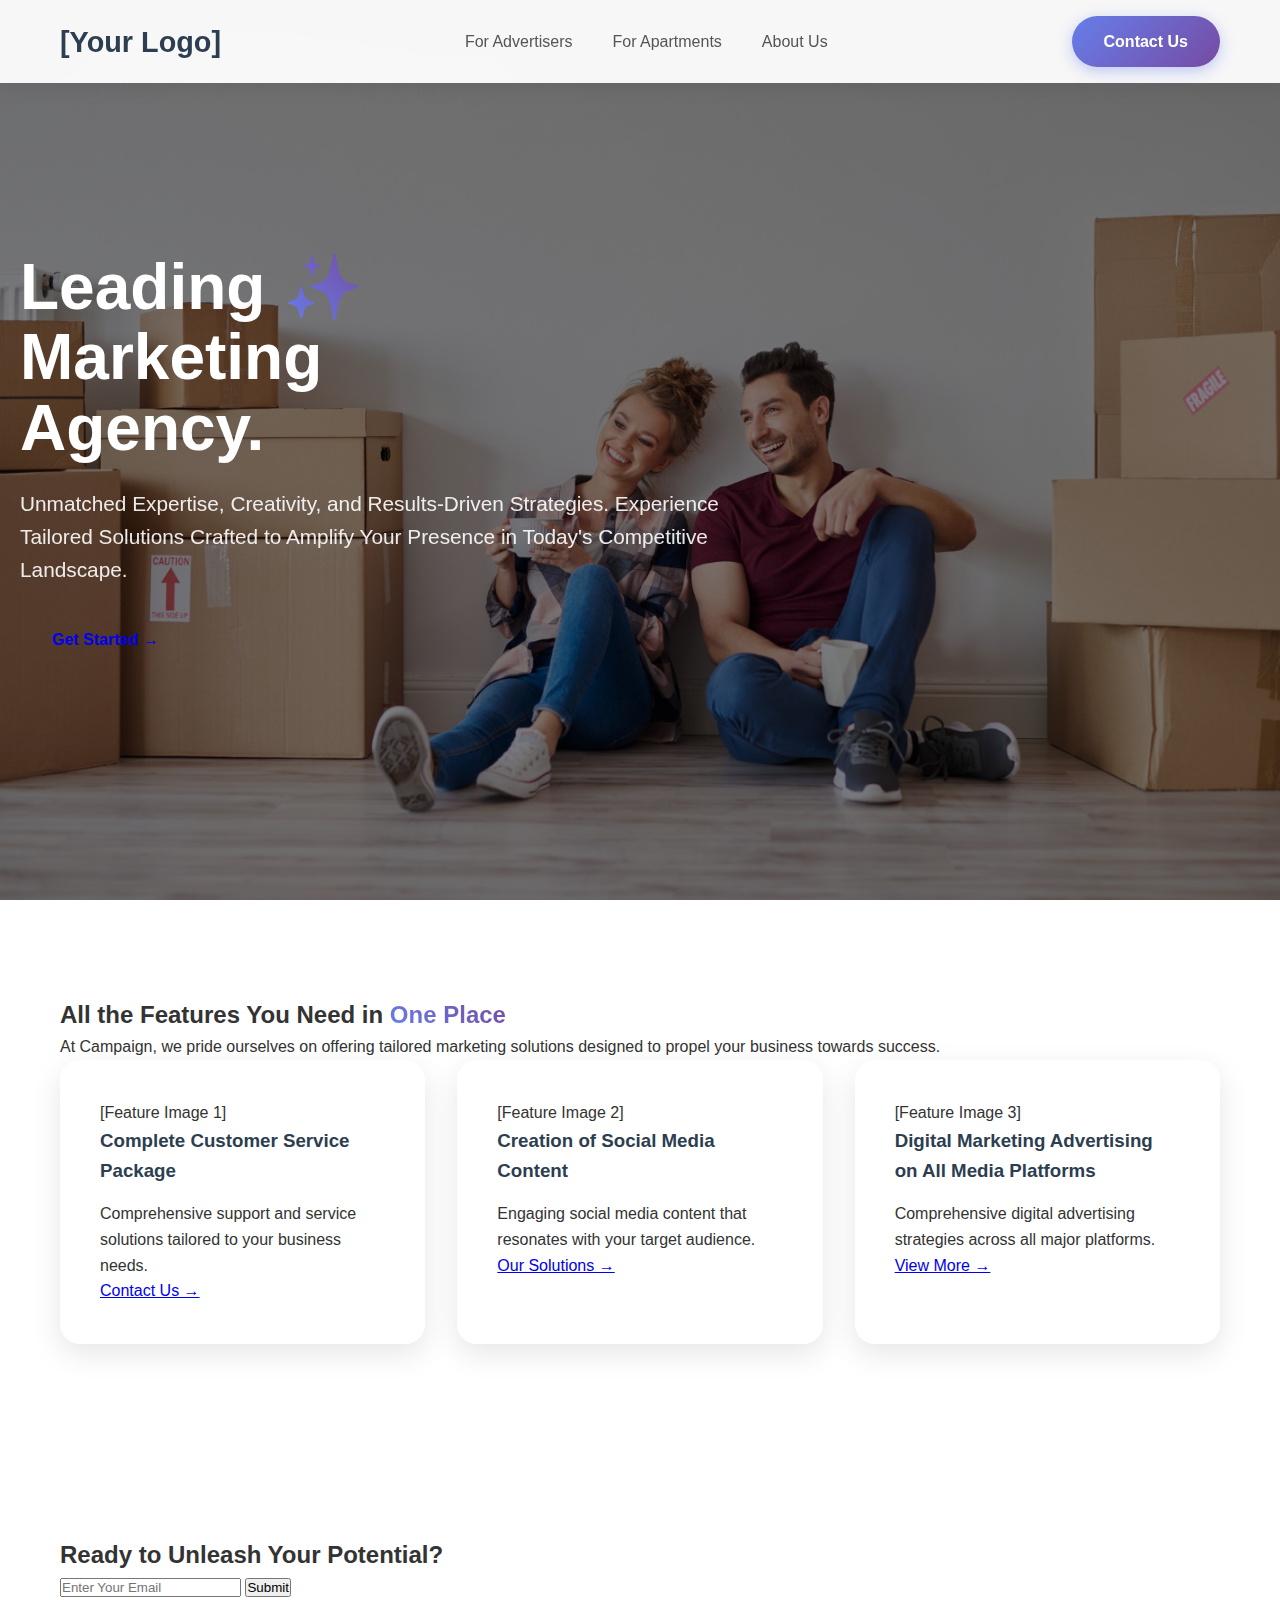
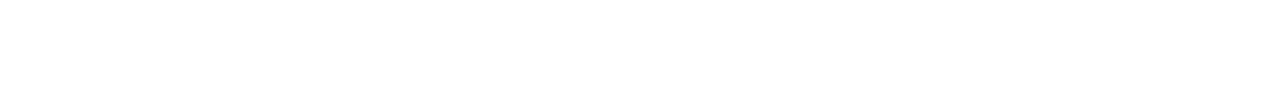
<file: nestkit.html>
<!DOCTYPE html>
<html lang="en">
<head>
    <meta charset="UTF-8">
    <meta name="viewport" content="width=device-width, initial-scale=1.0">
    <title>NestKit - Website Structure</title>
    <link rel="stylesheet" href="styles.css">
</head>
<body>
    <!-- Header Navigation -->
    <header class="header">
        <div class="container">
            <nav class="nav-container">
                <div class="logo">
                    [Your Logo]
                </div>
                
                <ul class="nav-menu">
                    <li class="nav-item"><a href="#">For Advertisers</a></li>
                    <li class="nav-item"><a href="#">For Apartments</a></li>
                    <li class="nav-item"><a href="#">About Us</a></li>
                </ul>
                
                <a href="#" class="cta-button">Contact Us</a>
            </nav>
        </div>
    </header>

    <!-- Hero Section -->
    <section class="hero">
        <div class="hero-overlay">
            <div class="container">
                <div class="hero-content">
                    <h1>Leading <span class="highlight">✨</span><br>Marketing<br>Agency.</h1>
                    <p>Unmatched Expertise, Creativity, and Results-Driven Strategies. Experience Tailored Solutions Crafted to Amplify Your Presence in Today's Competitive Landscape.</p>
                    <a href="#" class="hero-button">Get Started →</a>
                </div>
            </div>
        </div>
    </section>

    <!-- Features Section -->
    <section class="features">
        <div class="container">
            <div class="features-header">
                <h2>All the Features You Need in <span class="highlight">One Place</span></h2>
                <p>At Campaign, we pride ourselves on offering tailored marketing solutions designed to propel your business towards success.</p>
            </div>
            
            <div class="features-grid">
                <!-- Feature Card 1 -->
                <div class="feature-card">
                    <div class="feature-image">
                        [Feature Image 1]
                    </div>
                    <div class="feature-content">
                        <h3>Complete Customer Service Package</h3>
                        <p>Comprehensive support and service solutions tailored to your business needs.</p>
                        <a href="#" class="feature-button">Contact Us →</a>
                    </div>
                </div>
                
                <!-- Feature Card 2 -->
                <div class="feature-card">
                    <div class="feature-image">
                        [Feature Image 2]
                    </div>
                    <div class="feature-content">
                        <h3>Creation of Social Media Content</h3>
                        <p>Engaging social media content that resonates with your target audience.</p>
                        <a href="#" class="feature-button">Our Solutions →</a>
                    </div>
                </div>
                
                <!-- Feature Card 3 -->
                <div class="feature-card">
                    <div class="feature-image">
                        [Feature Image 3]
                    </div>
                    <div class="feature-content">
                        <h3>Digital Marketing Advertising on All Media Platforms</h3>
                        <p>Comprehensive digital advertising strategies across all major platforms.</p>
                        <a href="#" class="feature-button">View More →</a>
                    </div>
                </div>
            </div>
        </div>
    </section>

    <!-- CTA Section -->
    <section class="cta-section">
        <div class="container">
            <div class="cta-content">
                <h2>Ready to Unleash Your Potential?</h2>
                <form class="email-form">
                    <input type="email" class="email-input" placeholder="Enter Your Email" required>
                    <button type="submit" class="email-submit">Submit</button>
                </form>
            </div>
        </div>
    </section>
</body>
</html>
</file>
<file: styles.css>
* {
            margin: 0;
            padding: 0;
            box-sizing: border-box;
        }

        body {
            font-family: -apple-system, BlinkMacSystemFont, 'Segoe UI', Roboto, sans-serif;
            line-height: 1.6;
            color: #333;
        }

        .container {
            max-width: 1200px;
            margin: 0 auto;
            padding: 0 20px;
        }

        .highlight {
            background: linear-gradient(45deg, #667eea, #764ba2);
            -webkit-background-clip: text;
            -webkit-text-fill-color: transparent;
            background-clip: text;
        }

        .highlight-red {
            background: linear-gradient(45deg, #ff6b6b, #ff8e8e);
            -webkit-background-clip: text;
            -webkit-text-fill-color: transparent;
            background-clip: text;
        }

        /* Header */
        .header {
            background: rgba(255, 255, 255, 0.95);
            padding: 1rem 0;
            box-shadow: 0 2px 20px rgba(0,0,0,0.1);
            position: fixed;
            top: 0;
            width: 100%;
            z-index: 1000;
            backdrop-filter: blur(15px);
        }

        .nav-container {
            display: flex;
            justify-content: space-between;
            align-items: center;
        }

.logo {
    display: flex;
    align-items: center;
    font-size: 1.8rem;
    font-weight: 700;
    color: #2c3e50;
}

.logo-image {
    width: 3.125em;  /* 50px */
    height: 3.125em; /* 50px */
    object-fit: contain;
    border-radius: 0.5em; /* Optional rounded corners */
}

        .nav-menu {
            display: flex;
            list-style: none;
            gap: 2.5rem;
        }

        .nav-item a {
            text-decoration: none;
            color: #555;
            font-weight: 500;
            transition: color 0.3s ease;
        }

        .nav-item a:hover {
            color: #667eea;
        }

        .cta-button {
            background: linear-gradient(135deg, #667eea 0%, #764ba2 100%);
            color: white;
            padding: 0.8rem 2rem;
            border-radius: 50px;
            text-decoration: none;
            font-weight: 600;
            transition: all 0.3s ease;
            box-shadow: 0 4px 15px rgba(102, 126, 234, 0.4);
        }

        .cta-button:hover {
            transform: translateY(-2px);
            box-shadow: 0 8px 25px rgba(102, 126, 234, 0.6);
        }

        /* Hero */
.hero {
    background: linear-gradient(rgba(0, 0, 0, 0.5), rgba(0, 0, 0, 0.5)), url('./images/hero.jpg');
    background-size: cover;
    background-position: center;
    background-repeat: no-repeat;
    background-attachment: fixed;
    min-height: 100vh;
    display: flex;
    align-items: center;
    padding-top: 100px;
    color: white;
}

        .hero-content {
            max-width: 700px;
        }

        .hero-tagline {
            font-size: 1.3rem;
            margin-bottom: 1rem;
            opacity: 0.9;
        }

        .hero-content h1 {
            font-size: 4rem;
            font-weight: 800;
            line-height: 1.1;
            margin-bottom: 1.5rem;
        }

        .hero-content p {
            font-size: 1.3rem;
            margin-bottom: 2.5rem;
            opacity: 0.9;
        }

        .hero-buttons {
            display: flex;
            gap: 1rem;
            margin-bottom: 3rem;
            flex-wrap: wrap;
        }

        .hero-button {
            padding: 1rem 2rem;
            border-radius: 50px;
            text-decoration: none;
            font-weight: 600;
            transition: all 0.3s ease;
        }

        .hero-button.primary {
            background: white;
            color: #667eea;
        }

        .hero-button.secondary {
            background: rgba(255,255,255,0.2);
            color: white;
            border: 2px solid rgba(255,255,255,0.3);
        }

        .hero-stats {
            display: flex;
            gap: 3rem;
            flex-wrap: wrap;
        }

        .stat {
            text-align: center;
        }

        .stat-number {
            font-size: 2.5rem;
            font-weight: 800;
            color: white;
        }

        .stat-label {
            font-size: 0.9rem;
            opacity: 0.8;
        }

        /* Sections */
        section {
            padding: 6rem 0;
        }

        .section-header {
            text-align: center;
            margin-bottom: 4rem;
            max-width: 800px;
            margin-left: auto;
            margin-right: auto;
        }

        .section-header h2 {
            font-size: 3rem;
            margin-bottom: 1rem;
            color: #2c3e50;
        }

        .section-header p {
            font-size: 1.2rem;
            color: #666;
        }

        /* Problem Section */
        .problem-section {
            background: #f8f9fa;
        }

        .comparison-grid {
            display: grid;
            grid-template-columns: 1fr auto 1fr;
            gap: 3rem;
            align-items: center;
            max-width: 1000px;
            margin: 0 auto;
        }

        .comparison-card {
            background: white;
            padding: 2.5rem;
            border-radius: 20px;
            box-shadow: 0 10px 30px rgba(0,0,0,0.1);
        }

        .comparison-card.traditional {
            border-left: 4px solid #ff6b6b;
        }

        .comparison-card.nestkit {
            border-left: 4px solid #667eea;
        }

        .comparison-card h3 {
            font-size: 1.5rem;
            margin-bottom: 1.5rem;
            color: #2c3e50;
        }

        .stat-row {
            display: flex;
            justify-content: space-between;
            padding: 0.8rem 0;
            border-bottom: 1px solid #eee;
        }

        .stat-bad {
            color: #ff6b6b;
            font-weight: 600;
        }

        .stat-good {
            color: #27ae60;
            font-weight: 600;
        }

        .vs-divider {
            font-size: 2rem;
            font-weight: 800;
            color: #667eea;
            text-align: center;
        }

        /* Features */
        .features-grid {
            display: grid;
            grid-template-columns: repeat(auto-fit, minmax(350px, 1fr));
            gap: 2rem;
        }

        .feature-card {
            background: white;
            padding: 2.5rem;
            border-radius: 20px;
            box-shadow: 0 10px 30px rgba(0,0,0,0.1);
            transition: transform 0.3s ease;
        }

        .feature-card:hover {
            transform: translateY(-10px);
        }

        .feature-icon {
            width: 1.5em;
            height: 1.5em;
            margin-bottom: 1.5rem;
            display: flex;
            align-items: center;
               justify-content: center;
        }
       .feature-icon img {
           width: 100%;
           height: 100%;
           object-fit: contain; /* Maintains aspect ratio */
       }

        .feature-card h3 {
            margin-bottom: 1rem;
            color: #2c3e50;
        }

        /* Pricing */
        .pricing-grid {
            display: grid;
            grid-template-columns: repeat(auto-fit, minmax(280px, 1fr));
            gap: 2rem;
            margin: 3rem 0;
        }

        .pricing-card {
            background: white;
            border-radius: 20px;
            box-shadow: 0 10px 30px rgba(0,0,0,0.1);
            overflow: hidden;
            position: relative;
        }

        .pricing-card.featured {
            border: 3px solid #667eea;
            transform: scale(1.05);
        }

        .pricing-header {
            padding: 2rem;
            text-align: center;
        }

        .price {
            font-size: 2.5rem;
            font-weight: 800;
            color: #667eea;
        }

        .price span {
            font-size: 1rem;
            color: #666;
        }

        .discount {
            background: #27ae60;
            color: white;
            padding: 0.3rem 1rem;
            border-radius: 20px;
            font-size: 0.9rem;
            margin-top: 0.5rem;
            display: inline-block;
        }

        /* Contact */
        .contact-section {
            background: #f8f9fa;
            text-align: center;
        }

        .contact-options {
            display: flex;
            justify-content: center;
            gap: 3rem;
            margin: 3rem 0;
            flex-wrap: wrap;
        }

        .contact-method {
            display: flex;
            align-items: center;
            gap: 1rem;
            background: white;
            padding: 1.5rem 2rem;
            border-radius: 15px;
            box-shadow: 0 5px 15px rgba(0,0,0,0.1);
        }

        .contact-form {
            background: white;
            padding: 3rem;
            border-radius: 20px;
            box-shadow: 0 10px 30px rgba(0,0,0,0.1);
            max-width: 600px;
            margin: 0 auto;
        }

        .form-row {
            display: grid;
            grid-template-columns: 1fr 1fr;
            gap: 1rem;
            margin-bottom: 1.5rem;
        }

        .contact-form input,
        .contact-form select,
        .contact-form textarea {
            padding: 1rem;
            border: 2px solid #e9ecef;
            border-radius: 10px;
            font-size: 1rem;
            width: 100%;
        }

        .submit-button {
            background: linear-gradient(135deg, #667eea 0%, #764ba2 100%);
            color: white;
            padding: 1rem 3rem;
            border: none;
            border-radius: 50px;
            font-size: 1.1rem;
            font-weight: 600;
            cursor: pointer;
        }

        /* Footer */
        .footer {
            background: #2c3e50;
            color: white;
            padding: 3rem 0 1rem;
        }

        .footer-content {
            display: grid;
            grid-template-columns: 1fr 2fr;
            gap: 3rem;
            margin-bottom: 2rem;
        }

        .footer-links {
            display: grid;
            grid-template-columns: repeat(3, 1fr);
            gap: 2rem;
        }

        .footer-column a {
            display: block;
            color: rgba(255, 255, 255, 0.7);
            text-decoration: none;
            margin-bottom: 0.5rem;
        }

        /* Responsive */
        @media (max-width: 768px) {
            .nav-menu { display: none; }
            .hero-content h1 { font-size: 2.5rem; }
            .comparison-grid { grid-template-columns: 1fr; }
            .form-row { grid-template-columns: 1fr; }
            .footer-content { grid-template-columns: 1fr; }
            .pricing-card.featured { transform: none; }
        }
</file>
